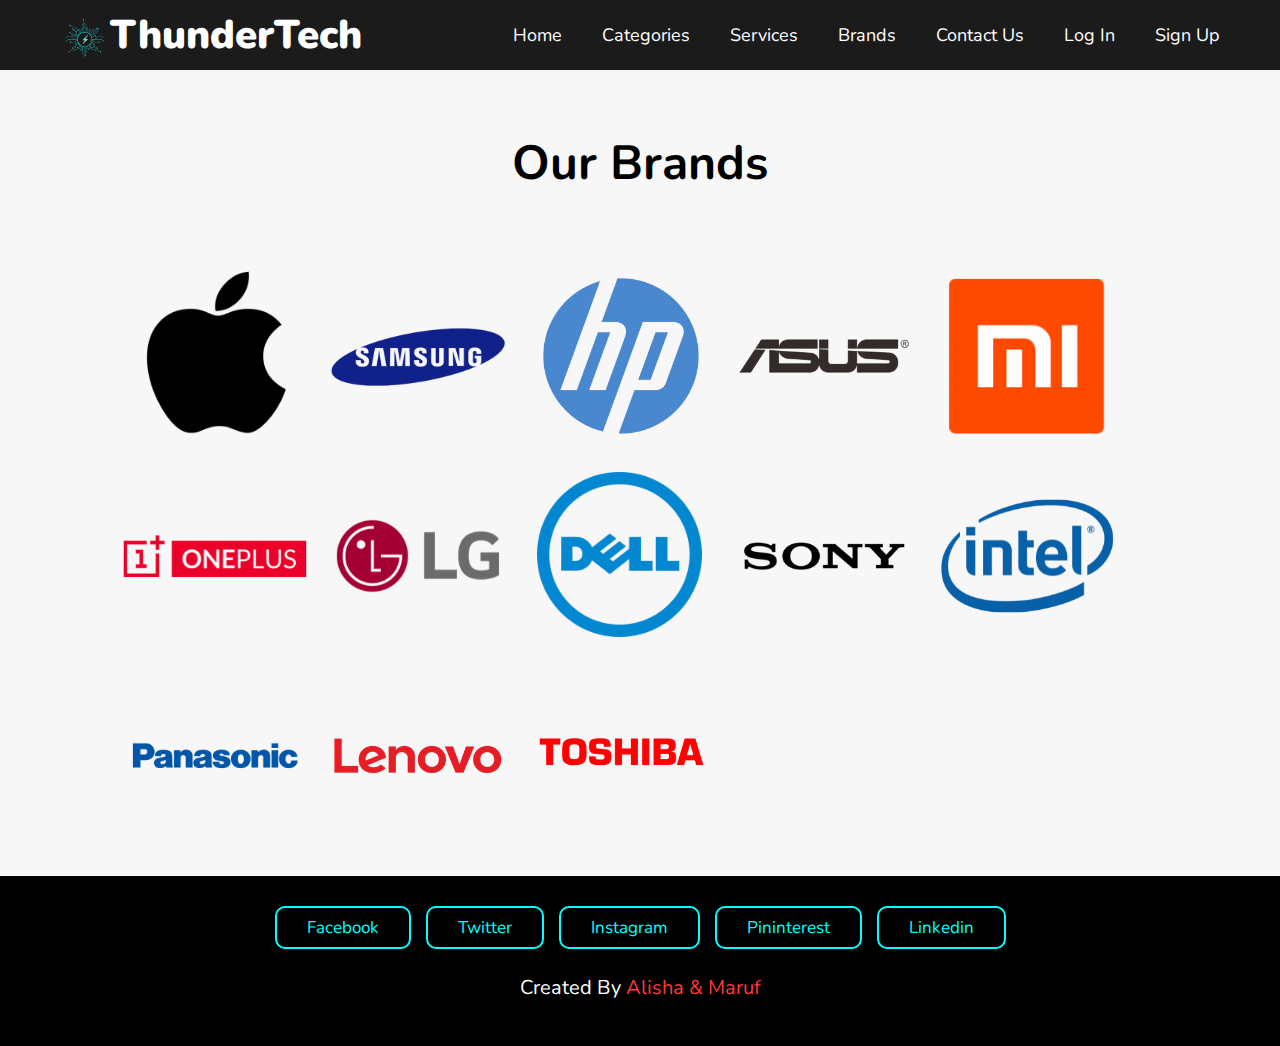
<file: brands.html>
<!DOCTYPE html>
<html lang ="en">
<head>
    <meta charset="UTF-8">
    <meta name="viewpoint" content="width=device-width, initial-scale=1.0">
    <title>Our Brands</title>
    <link rel="stylesheet" href="style.css">
    <style>
     
     h1{
     font-size: 48px;
    text-align: center;
     padding-top: 4rem;
     text-decoration: none;
     color:black;
     }
  

 h1 a:hover{
    background: -webkit-linear-gradient(cyan,black);
 -webkit-background-fill: text;
 -webkit-text-fill-color: transparent;
 }
    section a img:hover{
        opacity: .7;
    }


     </style>
</head>

<body>
       <!--header section starts-->

<nav>
    <div class="logo"><a href="index.html"><img src="Logo.png" alt="">ThunderTech</a></div>
     <label for="btn" class="icon">
       <span class="fa-fa-bars"></span>
     </label>
     <input type="checkbox" id="btn">
    <ul>
        <li><a href="index.html">Home</a></li>
        <li>
            <label for="btn-1" class="show">Features +</label>
           
            <a href="category.html">Categories </a>

            <input type="checkbox" id="btn-1">
            <ul>
                <li><a href="#"> SmartPhones</a></li>
                <li><a href="#">Gaming PCs</a></li>
                <li><a href="#">Laptops</a></li>
                <li><a href="#">Monitor</a></li>
                <li><a href="/category.html">More+</a></li>
            </ul>
        </li>
        <li>
            <label for="btn-2" class="show">Services +</label>
            <a href="#">Services </a>
            <input type="checkbox" id="btn-2">
            <ul>
                <li><a href="#"> Web Design </a></li>
                <li><a href="#"> App Design</a></li>
                
                <li>
                    <label for="btn-3" class="show">More +</label>
                   
                    <li><a href="category.html">more + </a></li>
                    <input type="checkbox" id="btn-3">
                    <ul>
                        <li><a href="#">Anti-virus</a></li>
                        <li><a href="#">Andoid Development</a></li>
                        <li><a href="#"></a>Office Installments</li>
                     
                    </ul>
                </li>
            </ul>
        </li>

        <li>
            <a href="brands.html">brands</a>
            <ul>
                <li><a href="#">samsung</a></li>
                <li><a href="#">xiomi</a></li>
                <li><a href="#">rayzen</a></li>
                <li><a href="#">Apple</a></li>
                <li><a href="category.html">more + </a></li>
            </ul>
        </li>
        <li><a href="contactUs.html">contact us</a></li>
        <li><a href="Login/login page.html">Log In</a></li>
        <li><a href="Sign up page.html">Sign Up</a></li>
    </ul>
</nav>

   <!--header section ends-->
   <section>
    <h1>Our Brands</h1>

    <div style="color:aliceblue; height: 60px"></div>
    
        <a href="https://www.apple.com" target="_blank"><img src="BrandsLogo/apple.png" alt=""></a>
    
   
        <a href="https://www.samsung.com/us/" target="_blank"><img src="BrandsLogo/samsung.png" alt=""></a>
    
    
        <a href="https://www.hp.com/us-en/home.html" target="_blank"><img src="BrandsLogo/hp.png" alt=""></a>
 
    
        <a href="https://www.asus.com/bd/" target="_blank"><img src="BrandsLogo/asus.png" alt=""></a>
    
  
        <a href="https://www.mi.com/global/"  target="_blank"><img src="BrandsLogo/mi.png" alt=""></a>
   
        <a href="https://www.oneplus.com/" target="_blank"><img src="BrandsLogo/oneplus.png" alt=""></a>
    
        <a href="https://www.lg.com/us" target="_blank"><img src="BrandsLogo/lg.png" alt=""></a>
    
        <a href="https://www.dell.com/" target="_blank"><img src="BrandsLogo/dell.png" alt=""></a>
  
        <a href="https://www.sony.com/en/" target="_blank"><img src="BrandsLogo/sony.png" alt=""></a>
   
        <a href="https://www.intel.com/content/www/us/en/homepage.html" target="_blank"><img src="BrandsLogo/intel.png" alt=""></a>

    
        <a href="https://shop.panasonic.com/" target="_blank"><img src="BrandsLogo/panasonic.png" alt=""></a>

        <a href="https://support.lenovo.com/bd/en/" target="_blank"><img src="BrandsLogo/lonovo.png" alt=""></a>

        <a href="https://www.toshiba.com/tai/" target="_blank"><img src="BrandsLogo/toshiba.png" alt=""></a>
    </div>

</section>
    <!--footer section stars-->
<section class="footer">
    <div class="share">
        <a href="#" class="btn">Facebook</a>
        <a href="#" class="btn">twitter</a>
        <a href="#" class="btn">instagram</a>
        <a href="#" class="btn">pininterest</a>
        <a href="#" class="btn">linkedin</a>
    </div>
  
    <h1 class="credit">created by <span>Alisha & Maruf</span></h1>
  </section>
  


</body>

</html>
</file>
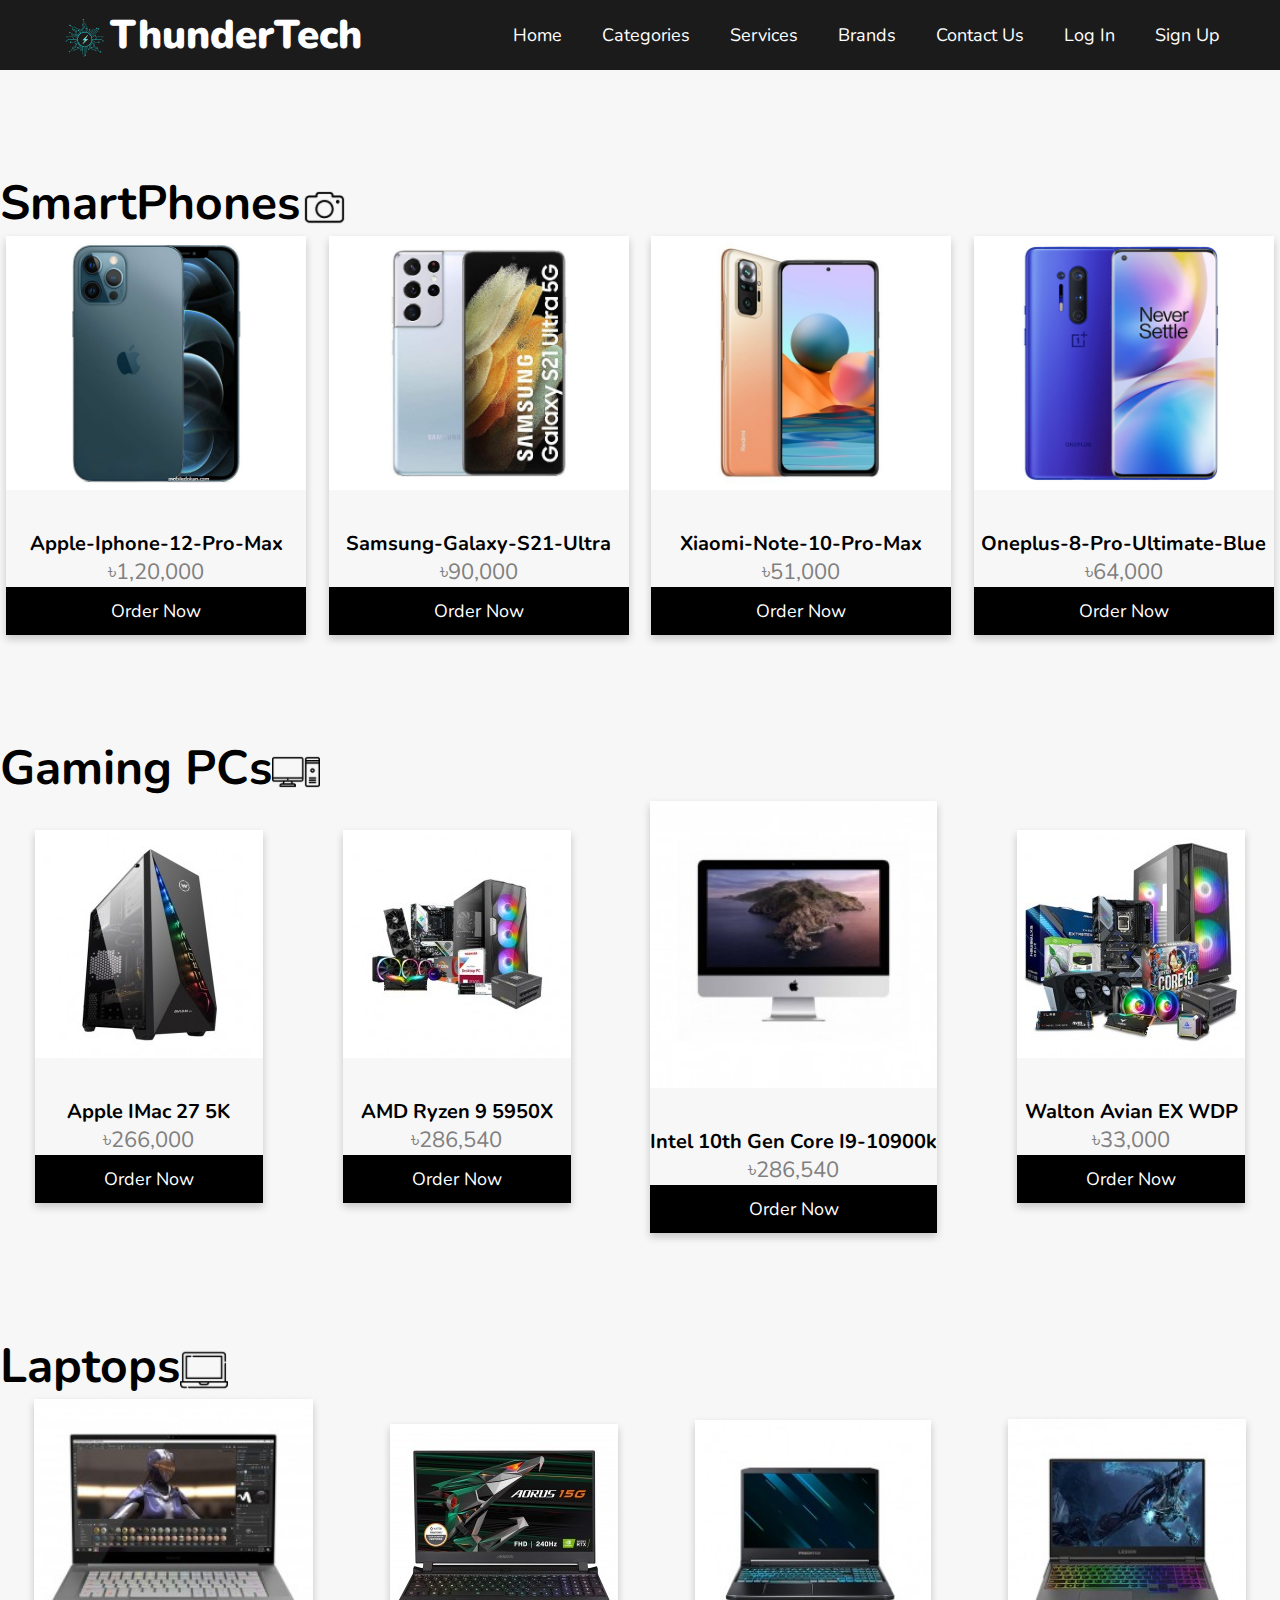
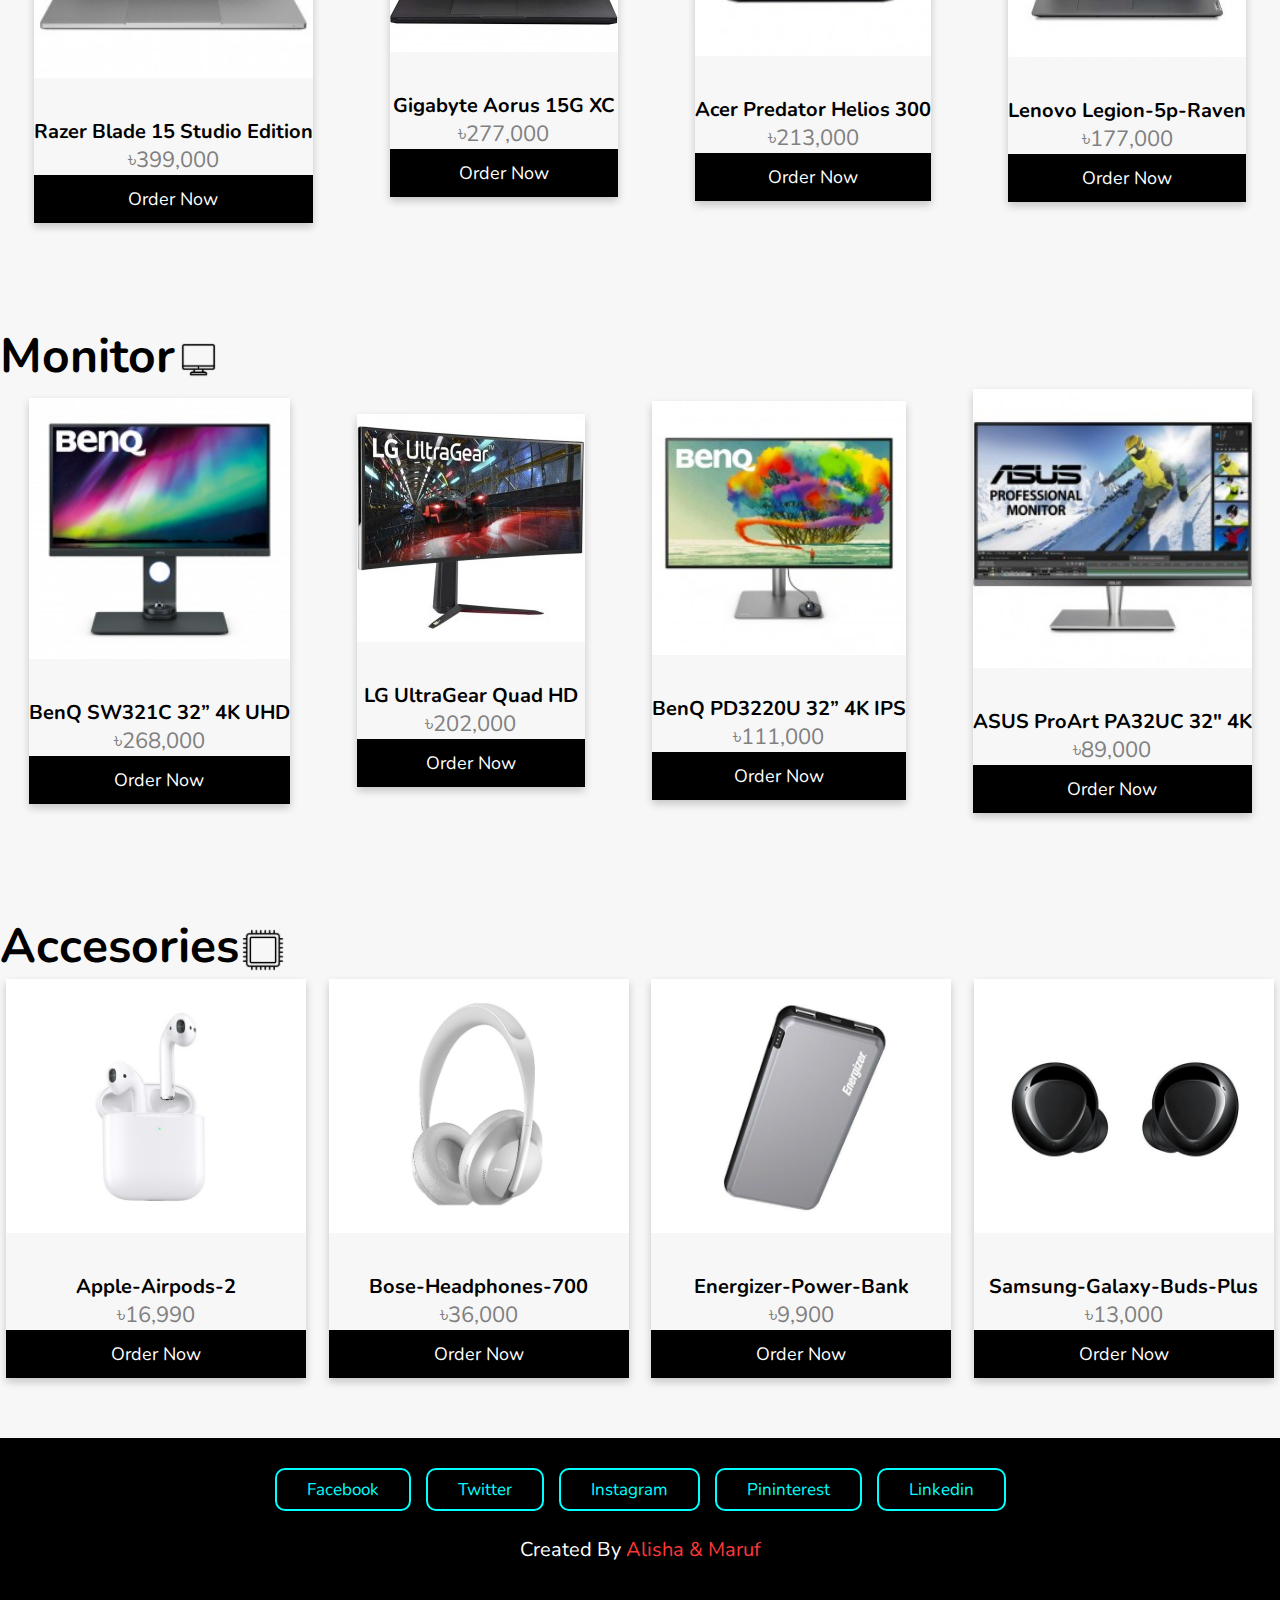
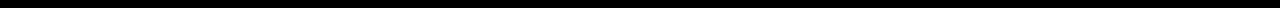
<file: category.html>
<!DOCTYPE html>
<html lang ="en">
<head>
    <meta charset="UTF-8">
    <meta name="viewpoint" content="width=device-width, initial-scale=1.0">
    <title>Our Products</title>
    <link rel="stylesheet" href="style.css">
    <style>
 
  h1{
      padding-top: 40px;
   }
 h1 a{
     font-size: 48px;
     text-align: left;
     padding-top: 4rem;
  
     text-decoration: none;
     color:black;
 }
 h1 a:hover{
    background: -webkit-linear-gradient(cyan,black);
 -webkit-background-fill: text;
 -webkit-text-fill-color: transparent;
 }

 .container{
     display: flex;
     flex-wrap: wrap;
     gap:1rem;
 }
  

 .card {
  box-shadow: 0 4px 8px 0 rgba(0, 0, 0, 0.2);
  max-width: 300px;
  
  margin: auto;
  text-align: center;
  font-family: arial;
}

.price {
  color: grey;
  font-size: 22px;
}

.card button {
  border: none;
  outline: 0;
  padding: 12px;
  color: white;
  background-color: #000;
  text-align: center;
  cursor: pointer;
  width: 100%;
  font-size: 18px;
}

.card button:hover {
  opacity: 0.7;
}
    </style>
        
     
    </head>
<body>
 <!--header section starts-->

<nav>
  <div class="logo"><a href="index.html"><img src="Logo.png" alt="">ThunderTech</a></div>
   <label for="btn" class="icon">
     <span class="fa-fa-bars"></span>
   </label>
   <input type="checkbox" id="btn">
  <ul>
      <li><a href="index.html">Home</a></li>
      <li>
          <label for="btn-1" class="show">Features +</label>
         
          <a href="category.html">Categories </a>

          <input type="checkbox" id="btn-1">
          <ul>
              <li><a href="#"> Smartphones</a></li>
              <li><a href="#">Laptops</a></li>
              <li><a href="#">Tablet</a></li>
              <li><a href="category.html">more + </a></li>
          </ul>
      </li>
      <li>
          <label for="btn-2" class="show">Services +</label>
          <a href="https://techservices.illinois.edu/">Services </a>
          <input type="checkbox" id="btn-2">
          <ul>
              <li><a href="#"> App Design </a></li>
              <li><a href="#"> Web Design</a></li>
              <li><a href="#"> Anti-Virus</a></li>
              
              
              <li>
                  <label for="btn-3" class="show">More +</label>
                 
                  <li><a href="https://techservices.illinois.edu/">more + </a></li>
                  <input type="checkbox" id="btn-3">
                 
              </li>
          </ul>
      </li>
      <li>
          <a href="brands.html">brands</a>
          <ul>
              <li><a href="#">samsung</a></li>
              <li><a href="#">xiomi</a></li>
              <li><a href="#">rayzen</a></li>
              <li><a href="#">Apple</a></li>
              <li><a href="brands.html">more + </a></li>
          </ul>
      </li>
      <li><a href="contact.html">contact us</a></li>
      <li><a href="Login/login page.html">Log In</a></li>
      <li><a href="Sign up page.html">Sign Up</a></li>
  </ul>
</nav>

 <!--header section ends-->

       <!--category section starts-->
       <div style="color:aliceblue; height: 60px"></div>
    <h1><a href="#">SmartPhones<img src="icon c/c_camera.png" alt =""></a></h1>
   
    <div class="container">  
     <div class="card">
        <img src="Phone image/Apple-iphone-12-Pro-Max.jpg" alt="Denim Jeans" style="width:100%">
        <h1>Apple-iphone-12-Pro-Max</h1>
        <p class="price"> ৳1,20,000</p>
        <p><button>Order Now</button></p>
      </div> 

      <div class="card">
        <img src="Phone image/Samsung-Galaxy-S21-Ultra-image.jpg" alt="Denim Jeans" style="width:100%">
        <h1>Samsung-Galaxy-S21-Ultra</h1>
        <p class="price"> ৳90,000</p>
        <p><button>Order Now</button></p>
      </div> 

      <div class="card">
        <img src="Phone image/Xiaomi-Redmi-Note-10-Pro-Max-image.jpg" alt="Denim Jeans" style="width:100%">
        <h1>Xiaomi-Note-10-Pro-Max</h1>
        <p class="price"> ৳51,000</p>
        <p><button>Order Now</button></p>
      </div> 

      <div class="card">
        <img src="Phone image/Oneplus-8-Pro-ultimate-blue.jpg" alt="Denim Jeans" style="width:100%">
        <h1>Oneplus-8-Pro-ultimate-blue</h1>
        <p class="price"> ৳64,000</p>
        <p><button>Order Now</button></p>
      </div>
    </div>


    <div style="color:aliceblue; height: 60px"></div>
    <h1><a href="#">Gaming PCs<img src="icon c/c_desktop.png"></a></h1>
   
    <div class="container">  
     <div class="card">
        <img src="Gaming pc/CG-1.jpg" alt="Denim Jeans" style="width:100%">
        <h1>Apple iMac 27 5K</h1>
        <p class="price"> ৳266,000</p>
        <p><button>Order Now</button></p>
      </div> 

      <div class="card">
        <img src="Gaming pc/CG-2.jpg" alt="Denim Jeans" style="width:100%">
        <h1>AMD Ryzen 9 5950X</h1>
        <p class="price"> ৳286,540</p>
        <p><button>Order Now</button></p>
      </div> 

      <div class="card">
        <img src="Gaming pc/CG-3.jpg" alt="Denim Jeans" style="width:100%">
        <h1>Intel 10th Gen Core i9-10900k</h1>
        <p class="price"> ৳286,540</p>
        <p><button>Order Now</button></p>
      </div> 

      <div class="card">
        <img src="Gaming pc/CG-4.jpg" alt="Denim Jeans" style="width:100%">
        <h1>Walton Avian EX WDP</h1>
        <p class="price"> ৳33,000</p>
        <p><button>Order Now</button></p>
      </div>
    </div>



    <div style="color:aliceblue; height: 60px"></div>
    <h1><a href="#">Laptops<img src="icon c/c_laptop.png"></a></h1>
   
    <div class="container">  
     <div class="card">
        <img src="Laptop image/Razer Blade 15 Studio Edition.jpg" alt="Denim Jeans" style="width:100%">
        <h1>Razer Blade 15 Studio Edition </h1>
        <p class="price"> ৳399,000</p>
        <p><button>Order Now</button></p>
      </div> 

      <div class="card">
        <img src="Laptop image/Gigabyte Aorus 15G XC.jpg" alt="Denim Jeans" style="width:100%">
        <h1> Gigabyte Aorus 15G XC</h1>
        <p class="price"> ৳277,000</p>
        <p><button>Order Now</button></p>
      </div> 

      <div class="card">
        <img src="Laptop image/Acer Predator Helios 300.jpg" alt="Denim Jeans" style="width:100%">
        <h1> Acer Predator Helios 300</h1>
        <p class="price"> ৳213,000</p>
        <p><button>Order Now</button></p>
      </div> 

      <div class="card">
        <img src="Laptop image/Lenovo legion-5p-raven.jpg" alt="Denim Jeans" style="width:100%">
        <h1>Lenovo legion-5p-raven</h1>
        <p class="price"> ৳177,000</p>
        <p><button>Order Now</button></p>
      </div>
    </div>
     

    <div style="color:aliceblue; height: 60px"></div>
    <h1><a href="#">Monitor<img src="icon c/c_monitor.png"></a></h1>
   
    <div class="container">  
     <div class="card">
        <img src="Monitor image/sw270c-1-228x228.jpg" alt="Denim Jeans" style="width:100%">
        <h1>BenQ SW321C 32” 4K UHD</h1>
        <p class="price"> ৳268,000</p>
        <p><button>Order Now</button></p>
      </div> 

      <div class="card">
        <img src="Monitor image/ultragear-38gn950-b-228x228.jpg" alt="Denim Jeans" style="width:100%">
        <h1>LG UltraGear Quad HD</h1>
        <p class="price"> ৳202,000</p>
        <p><button>Order Now</button></p>
      </div> 

      <div class="card">
        <img src="Monitor image/pd3220u-1-228x228.jpg" alt="Denim Jeans" style="width:100%">
        <h1>BenQ PD3220U 32” 4K IPS</h1>
        <p class="price"> ৳111,000</p>
        <p><button>Order Now</button></p>
      </div> 

      <div class="card">
        <img src="Monitor image/proart-pa32uc-228x228.jpg" alt="Denim Jeans" style="width:100%">
        <h1>ASUS ProArt PA32UC 32" 4K</h1>
        <p class="price"> ৳89,000</p>
        <p><button>Order Now</button></p>
      </div>
    </div>
     
    <div style="color:aliceblue; height: 60px"></div>
    
    <h1><a href="#">Accesories<img src="icon c/c_comonents.png"></a></h1>
    
   
    <div class="container">  
     <div class="card">
        <img src="Accessories image/Apple-Airpods-2-wireless-charging-case.jpg" alt="Denim Jeans" style="width:100%">
        <h1>Apple-Airpods-2</h1>
        <p class="price"> ৳16,990</p>
        <p><button>Order Now</button></p>
      </div> 

      <div class="card">
        <img src="Accessories image/Bose-Headphones-700.jpg" alt="Denim Jeans" style="width:100%">
        <h1>Bose-Headphones-700</h1>
        <p class="price"> ৳36,000</p>
        <p><button>Order Now</button></p>
      </div> 

      <div class="card">
        <img src="Accessories image/Energizer-UE10046.jpg" alt="Denim Jeans" style="width:100%">
        <h1>Energizer-Power-bank</h1>
        <p class="price"> ৳9,900</p>
        <p><button>Order Now</button></p>
      </div> 

      <div class="card">
        <img src="Accessories image/Samsung-Galaxy-Buds-Plus.jpg" alt="Denim Jeans" style="width:100%">
        <h1>Samsung-Galaxy-Buds-Plus</h1>
        <p class="price"> ৳13,000</p>
        <p><button>Order Now</button></p>
      </div>
    </div>
   

  
       <!--category section ends-->

  <div style="color:aliceblue; height: 60px"></div>

    <!--footer section stars-->
<section class="footer">
    <div class="share">
        <a href="#" class="btn">Facebook</a>
        <a href="#" class="btn">twitter</a>
        <a href="#" class="btn">instagram</a>
        <a href="#" class="btn">pininterest</a>
        <a href="#" class="btn">linkedin</a>
    </div>

    <h1 class="credit">created by <span>Alisha & Maruf</span></h1>
</section>

<!--footer section ends-->


    
</body>
</html>
</file>
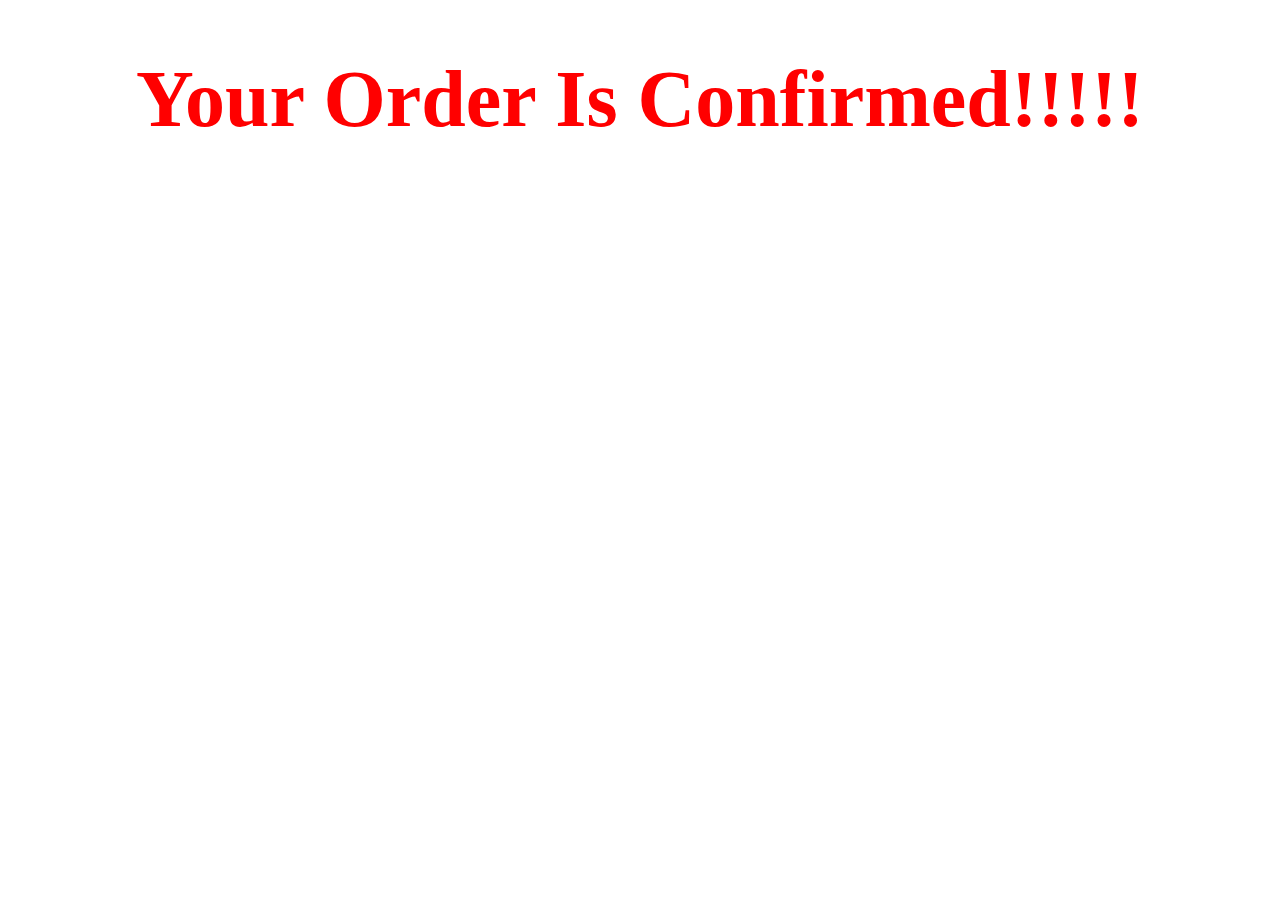
<file: Confirmed.html>
<!DOCTYPE html>
<html lang ="en">
<head>
    <meta charset="UTF-8">
    <meta name="viewpoint" content="width=device-width, initial-scale=1.0">
    <title>YAY!!</title>
     <link rel="stylesheet"  href="https://cdnjs.cloudflare.com/ajax/libs/font-awesome/5.15.3/css/all.min.css">
     
     
     <style>
      h1{
          color:red;
          font-size: 80px;
          text-align: center;
      } 
        
     </style>
    </head>
<body>
      <h1>Your Order Is Confirmed!!!!!</h1>

  

  <div style="color:aliceblue; height: 90px;"></div>

</body>
   
</html>
</file>
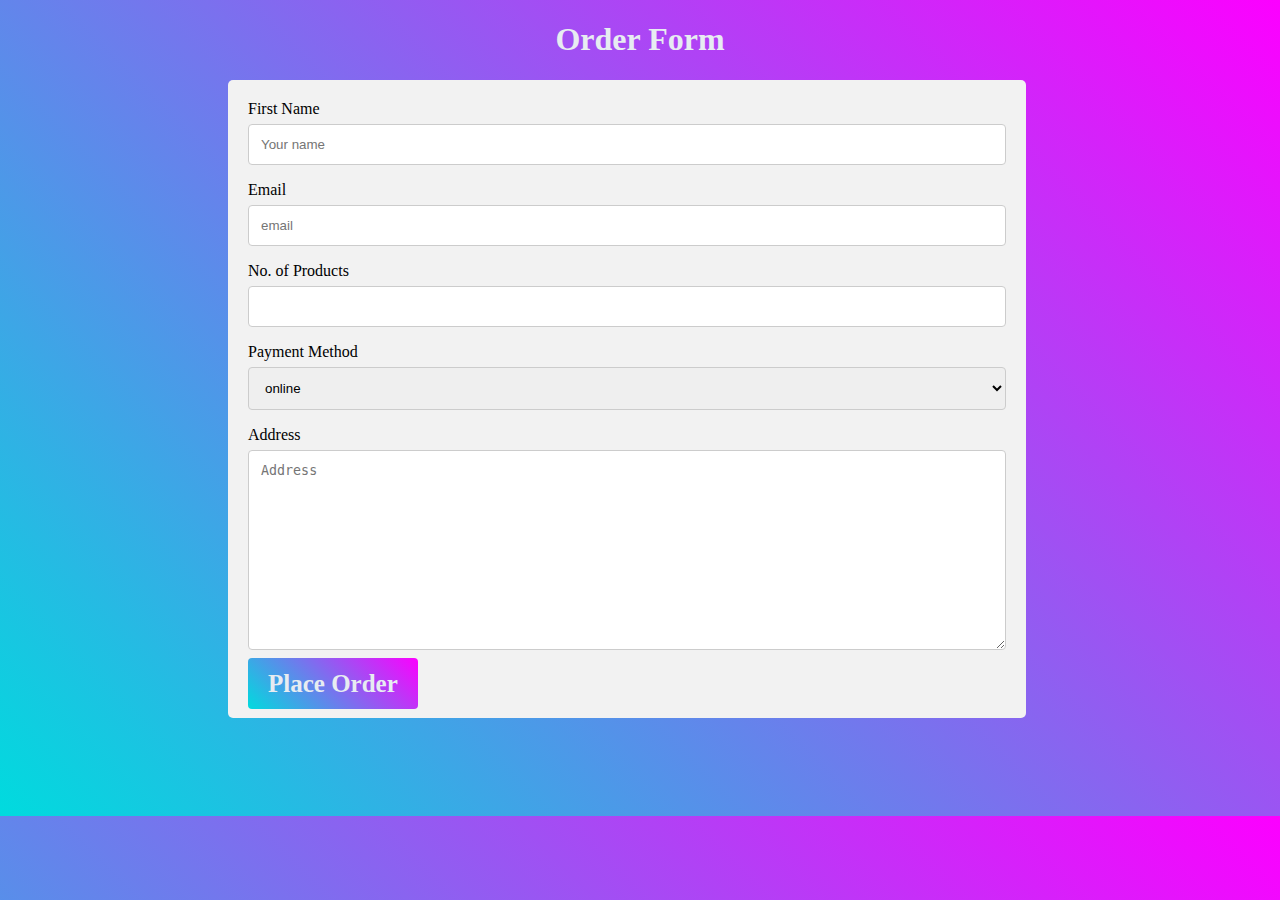
<file: orderNow.html>
<!DOCTYPE html>
<html lang ="en">
<head>
    <meta charset="UTF-8">
    <meta name="viewpoint" content="width=device-width, initial-scale=1.0">
    <title>OrderNow</title>
     <link rel="stylesheet"  href="https://cdnjs.cloudflare.com/ajax/libs/font-awesome/5.15.3/css/all.min.css">
     
     
     <style>
       body{
        background-image: linear-gradient(45deg, #00dbde, #fc00ff);

       }

input[type=text], select, textarea, input[type=email], input[type=number]{
  width: 100%; 
  padding: 12px; 
  border: 1px solid #ccc; 
  border-radius: 4px;
  box-sizing: border-box; 
  margin-top: 6px; 
  margin-bottom: 16px; 
  
  resize: vertical;
}
.btn{
  background-image: linear-gradient(45deg, #00dbde, #fc00ff);
  color: rgb(231, 236, 241);
  font-size: 25px;
  font-weight: 700;
  padding: 12px 20px;
  border: 4rem rgb(6, 65, 65);
  border-radius: 4px;
  text-decoration: none;

  cursor: pointer;
}


.btn:hover {
  background-color: black;
  color: black;
  opacity: .8;
}
h1{
  text-align: center;
   font-weight:700;
   color: rgb(231, 236, 241);
   
}


.container {
  border-radius: 5px;
  background-color: #f2f2f2;
  padding: 20px;
  width: 60%;
  height: 60%;
  margin-left: 220px;
 
} 
        
     </style>
    </head>
<body>
      <h1>Order Form</h1>

  <div class="container">
    <form action="action_page.php">
  
      <label for="fname">First Name</label>
      <input type="text" id="fname" name="firstname" placeholder="Your name">
  
      <label for="email">Email</label>
      <input type="email" id="email" name="email" placeholder="email">

      <label for="num">No. of Products</label>
      <input type="number" id="num" name="num" placeholder="">
  
      <label for="country">Payment Method</label>
      <select id="country" name="country">
        <option value="australia">online</option>
        <option value="canada">cash on delivery</option>
      </select>
  
      <label for="subject">Address</label>
      <textarea id="subject" name="subject" placeholder="Address" style="height:200px"></textarea>
  
   
      <a href="Confirmed.html" class="btn">Place Order</a>
  
    </form>
  </div> 

  <div style="color:aliceblue; height: 90px;"></div>

</body>
   
</html>
</file>
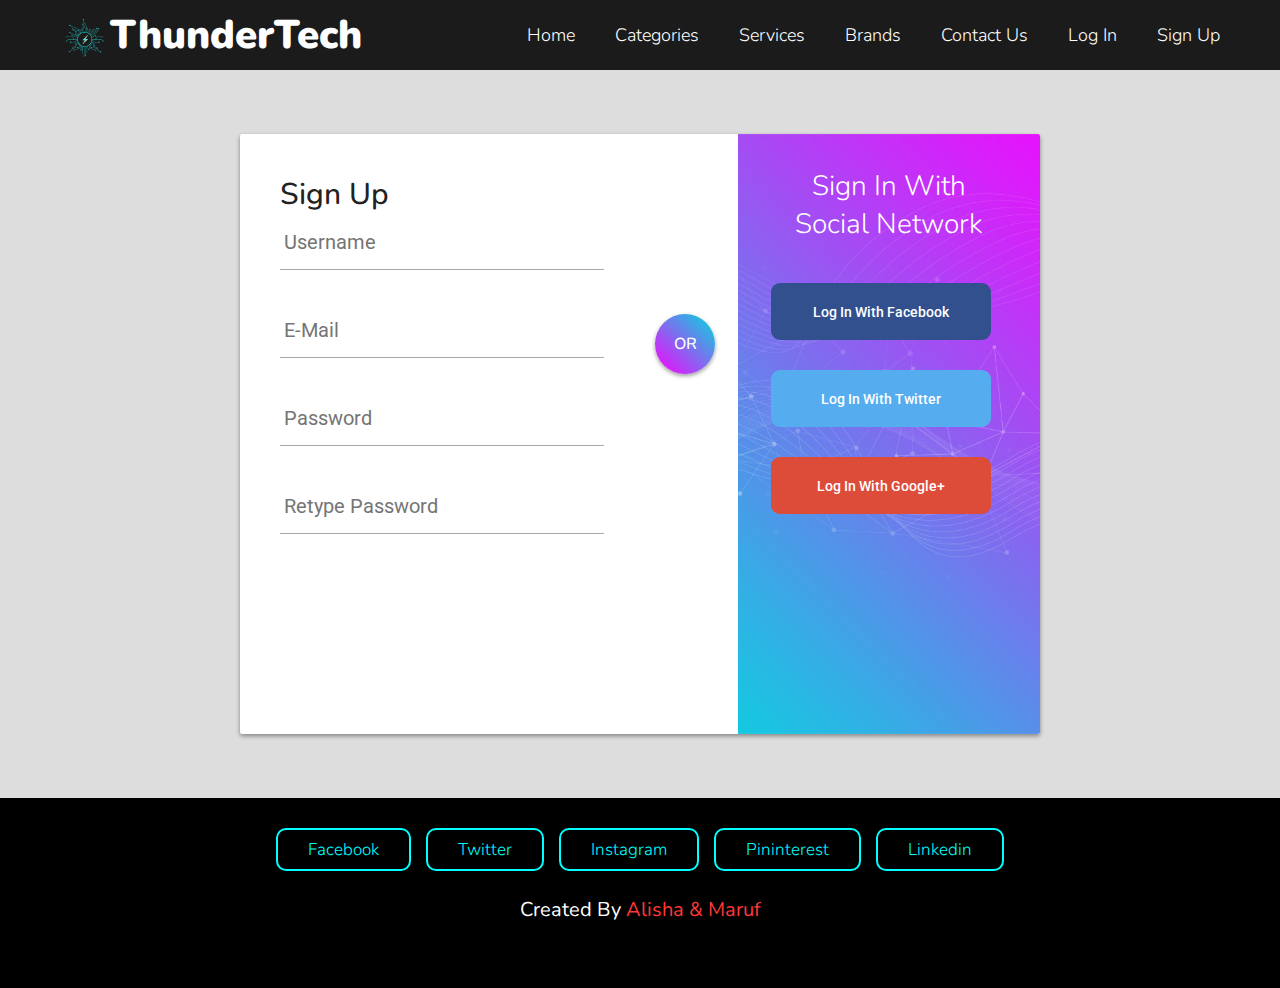
<file: Sign up page.html>
<!DOCTYPE html>
<html lang="en">
<html>
<head>
     <title>Sign Up</title>
     <meta name="viewport" content="width=device-width, initial-scale=1.0">
     <link rel="stylesheet" type="text/css" href="style.css">
     <link rel="stylesheet" type="text/css" href="css2.css">
   
</head>
<body>
     <!--header section starts-->

<nav>
  <div class="logo"><a href="index.html"><img src="Logo.png" alt="">ThunderTech</a></div>
   <label for="btn" class="icon">
     <span class="fa-fa-bars"></span>
   </label>
   <input type="checkbox" id="btn">
  <ul>
      <li><a href="index.html">Home</a></li>
      <li>
          <label for="btn-1" class="show">Features +</label>
         
          <a href="category.html">Categories </a>

          <input type="checkbox" id="btn-1">
          <ul>
              <li><a href="#"> SmartPhones</a></li>
            <li><a href="#">Gaming PCs</a></li>
            <li><a href="#">Laptops</a></li>
            <li><a href="#">Monitor</a></li>
            <li><a href="/category.html">More+</a></li>
          </ul>
      </li>
      <li>
          <label for="btn-2" class="show">Services +</label>
          <a href="#">Services </a>
          <input type="checkbox" id="btn-2">
          <ul>
              <li><a href="#"> App Design </a></li>
              <li><a href="#"> Web Design</a></li>
              <li><a href="#"> Anti-Virus</a></li>
              
              
              <li>
                  <label for="btn-3" class="show">More +</label>
                 
                  <li><a href="category.html">more + </a></li>
                  <input type="checkbox" id="btn-3">
                  <ul>
                      <li><a href="#">sub-1</a></li>
                      <li><a href="#">sub-1</a></li>
                      <li><a href="#">sub-1</a></li>
                   
                  </ul>
              </li>
          </ul>
      </li>
      <li>
          <a href="brands.html">brands</a>
          <ul>
              <li><a href="#">samsung</a></li>
              <li><a href="#">xiomi</a></li>
              <li><a href="#">rayzen</a></li>
              <li><a href="#">Apple</a></li>
              <li><a href="category.html">more + </a></li>
          </ul>
      </li>
      <li><a href="contact.html">contact us</a></li>
      <li><a href="Login/login page.html">Log In</a></li>
      <li><a href="Sign up page.html">Sign Up</a></li>
  </ul>
</nav>

 <!--header section ends--> 


    <div id="login-box">
        <div class="left">
          <p style="font-size: 30px;font-weight: 500; " >Sign up</p> 
          
          <input type="text" name="username" placeholder="Username" />
          <input type="text" name="email" placeholder="E-mail" />
          <input type="password" name="password" placeholder="Password" />
          <input type="password" name="password2" placeholder="Retype password" />
          
          <input type="submit" name="signup_submit" value="Sign up" />
        </div>
        
        <div class="right">
          <span class="loginwith">Sign in with<br />Social network</span>
          
          <button class="social-signin facebook">Log in with facebook</button>
          <button class="social-signin twitter">Log in with Twitter</button>
          <button class="social-signin google">Log in with Google+</button>
        </div>
        <div class="or">OR</div>
      </div>


<!--footer section stars-->
<section class="footer">
  <div class="share">
      <a href="#" class="btn">Facebook</a>
      <a href="#" class="btn">twitter</a>
      <a href="#" class="btn">instagram</a>
      <a href="#" class="btn">pininterest</a>
      <a href="#" class="btn">linkedin</a>
  </div>

  <h1 class="credit">created by <span>Alisha & Maruf</span></h1>
</section>

<!--footer section ends-->

</body>
</html>
</file>
<file: style.css>
@import url('https://fonts.googleapis.com/css2?family=Nunito:wght@200;300;400;600;700&display=swap');

:root{
  --red:#ff3838;

}

*{
font-family: 'Nunito', sans-serif;
margin:0; padding:0;
box-sizing: border-box;
outline: none; border:none;
text-decoration: none;
text-transform: capitalize;
transition: all .2s linear;
}

*::selection{
    background:var(--red);
    color:#fff;
}
html{
  font-size: 62.5%;
  overflow-x: hidden;
  scroll-behavior: smooth;
  scroll-padding-top: 6rem;

}

body{
   background: #f7f7f7;

}
section{
    padding:2rem 9%;
}
.heading{
  text-align: center;
  font-size: 3.5rem;
  padding: 1rem;
  color:#666
}
.heading span{
 /*color:cyan;
 box-shadow: #000;*/
 
 background: -webkit-linear-gradient(cyan,black);
 -webkit-background-clip: text;
 -webkit-text-fill-color: transparent;

}
.btn{
  display: inline-block;
  padding: .8rem 3rem;
  border:.2rem solid cyan;
  color: black;
  cursor: pointer;
  font-size: 1.7rem;
  border-radius: 1rem;
  position: relative;
  overflow: hidden;
  z-index: 0;
  margin-top: 1rem;
}
.btn::before{
  content: '';
  position: absolute;
  top:0; right:0;
  width:0%;
  height:100%;
  background: #1b1b1b;
  transition: .5s linear;
  z-index: -1;

}
.btn:hover::before{
  width:100%;
  left:0;
}

.btn:hover{
   color: #fff;
}
nav{
  background: #1b1b1b;
}
nav:after{
  content: '';
  clear: both;
  display: table;
}
nav .logo{
  float: left;
  color: white;
  font-size: 40px;
  font-weight:  900;
  line-height: 70px;
  padding-left: 60px;
  /*display: none;*/
}
nav .logo a{
  text-decoration: none;
  color: white;
}
nav .logo a:hover{
   color:cyan;
   text-decoration: none;

}

nav ul{
  float: right;
  list-style: none;
  margin-right: 40px;
  position: relative;
}

nav ul li{
  float: left;
  display: inline-block;
  background: #1b1b1b;
  margin: 0 5px;
}

nav ul li a{
  color: white;
  text-decoration: none;
  line-height: 70px;
  font-size: 18px;
  padding:  8px 15px;
}

nav ul li a:hover{
  border-radius: 5px;
  box-shadow: 0 0 5px #33ffff,
              0 0 5px #66ffff,
              0 0 5px #99ffff;
}
nav ul ul li a:hover{
  color: cyan;
  box-shadow: none;
}

nav ul ul{
  position: absolute;
  top: 90px;
  border-top: 3px solid cyan;
  opacity: 0;
  visibility: hidden;
  transition: top .3s;
}
nav ul ul ul{
  border-top: none;
}
nav ul li:hover > ul{
  top: 70px;
  opacity: 1;
  visibility: visible;
}
nav ul ul li{
   position: relative;
   margin: 0px;
   width:150px;
   float: none;
   display: list-item;
   border-bottom: 1px solid rgba(0,0,0,0.3);

}

nav ul ul li a{
   line-height: 50px;
}

nav ul ul ul li{
   position: relative;
   top: -70px;
   left: 150px;
}

.show,.icon, input{
   display:none;
   
}
@media all and (max-widht: 968px){
   nav ul{
       margin-right: 0px;
       float:left;
   }
   nav .logo{
       padding-left: 30px;
       width: 100%;
   }
   nav ul li, nav ul ul li{
       display: block;
       width: 100%;
   }
    nav ul ul{
        top: 70px;
        position: static;
        border-top: none;
        float: none;
        display: none;
        opacity: 1;
        visibility: visible;
    }
    nav ul ul ul li {
        position: static;
    }
    nav ul ul li{
        border-bottom: 0px;
    }
    nav ul ul a{
        padding-left:  40px;
    }
    nav ul ul ul a{
      padding-left:  80px;
  }
    .show{
        display: block;
        color: white;
        font-size: 18px;
        padding: 0 20px;
        line-height:  70px;
        cursor: pointer;
    }
    .show:hover{
        color: cyan;
    }
    .icon{
        display: block;
        color: white;
        position: absolute;
        right: 40px;
        line-height:  70px;
        font-size:  25px;
        cursor: pointer;
    }
  nav ul li a:hover{
      box-shadow: none;
  }
  .show + a, ul{
      display: none;
  }
  [id^=btn]:checked +ul{
      display: block;
  }
}


* {box-sizing: border-box}

.mySlides {display: none}
img {vertical-align: middle;}

/* Slideshow container */
.slideshow-container {
  max-width: 1000px;
  position: relative;
  margin: auto;
}
.mySlides img{
  width: 100%;
  height: 500px;
  
}

/* Next & previous buttons */
.prev, .next {
  cursor: pointer;
  position: absolute;
  top: 50%;
  width: auto;
  padding: 16px;
  margin-top: -22px;
  color: white;
  font-weight: bold;
  font-size: 18px;
  transition: 0.6s ease;
  border-radius: 0 3px 3px 0;
  user-select: none;
}

/* Position the "next button" to the right */
.next {
  right: 0;
  border-radius: 3px 0 0 3px;
}

/* On hover, add a black background color with a little bit see-through */
.prev:hover, .next:hover {
  background-color: rgba(0,0,0,0.8);
}

/* Caption text */
.text {
  color: #f2f2f2;
  font-size: 15px;
  padding: 8px 12px;
  position: absolute;
  bottom: 8px;
  width: 100%;
  text-align: center;
}

/* Number text (1/3 etc) */
.numbertext {
  color: #f2f2f2;
  font-size: 12px;
  padding: 8px 12px;
  position: absolute;
  top: 0;
}

/* The dots/bullets/indicators */
.dot {
  cursor: pointer;
  height: 15px;
  width: 15px;
  margin: 0 2px;
  background-color: #bbb;
  border-radius: 50%;
  display: inline-block;
  transition: background-color 0.6s ease;
}

.active, .dot:hover {
  background-color: #717171;
}

/* Fading animation */
.fade {
  -webkit-animation-name: fade;
  -webkit-animation-duration: 1.5s;
  animation-name: fade;
  animation-duration: 1.5s;
}

@-webkit-keyframes fade {
  from {opacity: .4} 
  to {opacity: 1}
}

@keyframes fade {
  from {opacity: .4} 
  to {opacity: 1}
}

/* On smaller screens, decrease text size */
@media only screen and (max-width: 300px) {
  .prev, .next,.text {font-size: 11px}
}



.home{
    display:flex;
    flex-wrap:wrap;
    gap: 1.5rem;
    min-height: 100vh;
    align-items: center;
    background: url(../images/home-bg.jpg) no repeat;
    background-size: cover;
    background-position: center;
}
.home .content{
    flex: 1 1 40rem;
    padding-top: 6.5rem;
    
}
.home .image{
    flex:1 1 40rem;
}
.home .image img{
    width: 100%;
    padding: 1rem;
    padding-left: 0;
    animation: float 3s linear infinite;
}

@keyframes float{

    0%, 100%{
        transform: translateY(0rem);
    }

    50%{
        transform: translateY(3rem);
    }

}


.home .content h3{
  font-size: 5rem;
  color: #333;
}


.home .content p{
  font-size: 1.7rem;
  color: #666;
  padding: 1rem 0;
}



.speciality .box-container{
  display: flex;
  flex-wrap: wrap;
  gap:1.5rem;
}

.speciality .box-container .box{
  flex:1 1 30rem;
  position: relative;
  overflow: hidden;
  box-shadow: 0 .5rem 1rem rgba(0,0,0,.1);
  border:.1rem solid rgba(0,0,0,.3);
  cursor: pointer;
  border-radius: .5rem;
}

.speciality .box-container .box .image{
  height:100%;
  width:100%;
  object-fit: cover;
  position: absolute;
  top:-100%; left:0;
}

.speciality .box-container .box .content{
  text-align: center;
  background:#fff;
  padding:2rem;
}

.speciality .box-container .box .content img{
  margin:1.5rem 0;
}

.speciality .box-container .box .content h3{
  font-size: 2.5rem;
  color:#333;
}
.speciality .box-container .box .content p{
  font-size: 1.6rem;
  color:#666;
  padding:1rem 0;
}

.speciality .box-container .box:hover .image{
  top:0;
}

.speciality .box-container .box:hover .content{
  transform: translateY(100%);
}
.popular .box-container{
  display: flex;
  flex-wrap: wrap;
  gap: 1.5;
}
.popular .box-container .box{
  padding: 2rem;
  background: #fff;
  box-shadow: 0 .5rem 1rem ragba(0,0,0,.1);
  border:.1rem solid rgba(0,0,0,.3);
  border-radius: .5rem;
  text-align: center;
  flex:1 1 30rem;
  position: relative;
}

.popular .box-container .box img{
  height:25rem;
  object-fit: cover;
  width: 100%;
  border-radius: .5rem;
}

.popular .box-container .box .price{
  position:absolute;
  top:3rem; left:3rem;
  background: var(--red);
  color:#fff;
  font-size: 2rem;
  padding: .5rem 1rem;
  border-radius: .5rem;
}

.popular .box-container .box h3{
  color:#333;
  font-size: 2.5rem;
  padding: 1rem;
}

.popular .box-container .box .stars i{
  color:gold;
  font-size: 1.7rem;
  padding: 1rem .1rem;
}

.steps{
  display: flex;
  flex-wrap: wrap;
  gap:1.5rem;
  padding:1rem;
}
.steps .box{
  flex: 1 1 25rem;
  padding: 1rem;
  text-align: center;
}

.steps .box h3{
  font-size: 3rem;
  color:#333;
  padding: 1rem;
}
.gallary .box-container{
  display: flex;
  flex-wrap: wrap;
  gap:1.5rem;
}

.gallary .box-container .box{
  height: 25rem;
  flex:1 1 30rem;
  border:1rem  solid #fff;
  box-shadow:0 .5rem 1rem rgba(0, 0, 0, .1);
  border-radius: .5rem;
  position: relative;
  overflow: hidden;
}

.gallary .box-container .box:hover{
   height: 120%;
   width:120%;

}

/*.gallary .box-container .box img{
  height: 100%;
  width: 100%;
  object-fit: cover;
}

.gallary .box-container .box .content{
  position: absolute;
  top:-100%; left: 0;
  height: 100%;
  width: 100%;
  background: rgba(255, 255, 255, .9);
  padding: 2rem;
  padding-top: 5rem;
  text-align: center;
}

.gallary .box-container .box .content h3{
  font-size: 2.5rem;
  color:#333;
}

.gallary .box-container .box .content p{
  font-size: 1.5rem;
  color:#666;
  padding: .5rem 0;
}

.gallary .box-container .box:hover .content{
  top:0;
}*/
.review .box-container{
  display: flex;
  flex-wrap: wrap;
  gap: 1.5rem;
}
.review .box-container .box{
  text-align: center;
  padding: 2rem;
  border: 1rem solid #fff;
  box-shadow: 0 .5rem 1rem rgba(0,0,0,.3);
  border-radius: .5rem;
  flex: 1 1 30rem;
  background: #333;
  margin-top: 6rem;
}

.review .box-container .box img{
  height:12rem;
  width:12rem;
  border-radius: 50%;
  border:1rem solid #fff;
  margin-top: -8rem;
  object-fit: cover;
}

.review .box-container .box h3{
  font-size: 2.5rem;
  color:#fff;
  padding:.5rem 0;
}

.review .box-container .box .stars i{
  font-size: 2rem;
  color:var(--red);
  padding:.5rem 0;
}
.review .box-container .box p{
  font-size: 1.5rem;
  color:#eee;
  padding:1rem 0;
}




.footer{
  background: #000;
  text-align: center;
}
.footer .share{
  display: flex;
  gap:1.5rem;
  justify-content: center;
  flex-wrap: wrap;
}

.footer .credit{
  padding: 2.5rem 1rem;
  color:#fff;
  font-weight: normal;
  font-size: 2rem;
}

.footer .credit span{
  color:var(--red);
}
.footer .btn{
  color: cyan;
  
}

.footer .btn:hover{
  color: #fff;
  background-color: cyan;
}

/*#scroll-top{
  position: fixed;
  top:-120%;
  right:2rem;
  padding: .5rem 1.5rem;
  font-size: 4rem;
  background: var(--red);
  color:#fff;
  border-radius: .5rem;
  transition: 1s linear;
  z-index: 1000;
}

#scroll-top.active{
  top:calc(100%-12rem);
}

.loader-container{
  position: fixed;
  top:0; left: 0;
  z-index: 10000;
  background: #fff;
  display: flex;
  align-items: center;
  justify-content: center;
  height: 100%;
  width:100%;
}

.loader-container.fade-out{
  top:-120%;
}*/





















@media(max-width:991px){

    html{
  font-size: 55%;
}
    header{
        padding:2rem;
    }

    section{
      padding:2rem 9%;
    }

}
@media(max-width:768px){
    #menu-bar{
        display: initial;
    }

    header .navbar{
        position:absolute;
        top:100%; left:0; right:0;
        background: #f7f7f7;
        border-top: .1rem solid rgba(0,0,0,.1);
        clip-path: polygon(0 0, 100% 0, 100% 0, 0 0);
    }
    header .navbar.active{
        clip-path: polygon(0 0, 100% 0, 100% 100%, 0% 100%);
    }
    header .navbar a{
        margin: 1.5rem;
        padding: 1.5rem;
        display: block;
        border:.2rem solid rgba(0, 0, 0, .1);
        border-left:.5rem solid var(--red);
        background:#fff;
    }
}
@media(max-width:400px){

html{
font-size: 55%;
}
 
}
</file>
<file: css2.css>
@import url(https://fonts.googleapis.com/css?family=Roboto:400,300,500);
*:focus {
  outline: none;
}

body {
  margin: 0;
  padding: 0;
  background: #DDD;
  font-size: 16px;
  color: #222;
  font-family: 'Roboto', sans-serif;
  font-weight: 300;
}

#login-box {
  position: relative;
  margin: 5% auto;
  width: 800px;
  height: 600px;
  background: #FFF;
  border-radius: 2px;
  box-shadow: 0 2px 4px rgba(0, 0, 0, 0.4);
}

.left {
  position: absolute;
  top: 0;
  left: 0;
  box-sizing: border-box;
  padding: 40px;
  width: 300px;
  height: 400px;
}

h1 {
  margin: 0 0 20px 0;
  font-weight: 300;
  font-size: 28px;
}

input[type="text"],
input[type="password"] {
  display: block;
  box-sizing: border-box;
  margin-bottom: 33px;
  padding: 4px;
  width: 324px;
  height: 55px;
  border: none;
  border-bottom: 1px solid #AAA;
  font-family: 'Roboto', sans-serif;
  font-weight: 400;
  font-size: 20px;
  transition: 0.2s ease;
}

input[type="text"]:focus,
input[type="password"]:focus {
  border-bottom: 2px solid #16a085;
  color: #16a085;
  transition: 0.2s ease;
}

input[type="submit"] {
  margin-top: 22px;
  width: 322px;
  height: 44px;
  background-image: linear-gradient(45deg, #00dbde, #fc00ff);
  border: none;
  border-radius: 6px;
  color: #FFF;
  font-family: 'Roboto', sans-serif;
  font-weight: 500;
  font-size: 18px;
  text-transform: uppercase;
  transition: 0.1s ease;
  cursor: pointer;
}

input[type="submit"]:hover,
input[type="submit"]:focus {
  opacity: 0.8;
  box-shadow: 0 2px 4px rgba(0, 0, 0, 0.4);
  transition: 0.1s ease;
}

input[type="submit"]:active {
  opacity: 1;
  box-shadow: 0 1px 2px rgba(0, 0, 0, 0.4);
  transition: 0.1s ease;
}

.or {
  position: absolute;
  top: 180px;
  left: 415px;
  width: 60px;
  height: 60px;
  background-image: linear-gradient(44deg,  #fc00ff,#00dbde);
  border-radius: 50%;
  box-shadow: 0 2px 4px rgba(0, 0, 0, 0.4);
  line-height: 60px;
  text-align: center;
  font-weight: 500;
  color: white;
}

.right {
  position: absolute;
  top: 0;
  right: 0;
  box-sizing: border-box;
  padding: 33px;
  width: 302px;
  height: 600px;
  background-image:url("bg-2.jpg") ;
  background-size: cover;
  background-position: center;
  border-radius: 0 2px 2px 0;
}

.right .loginwith {
  display: block;
  margin-bottom: 40px;
  font-size: 28px;
  color: #FFF;
  text-align: center;
}

button.social-signin {
  margin-bottom: 30px;
  width: 220px;
  height: 57px;
  border: none;
  border-radius: 9px;
  color: #FFF;
  font-family: 'Roboto', sans-serif;
  font-weight: 500;
  transition: 0.2s ease;
  cursor: pointer;
  font-size: 14px;
  
}

button.social-signin:hover,
button.social-signin:focus {
  box-shadow: 0 2px 4px rgba(0, 0, 0, 0.4);
  transition: 0.2s ease;
}

button.social-signin:active {
  box-shadow: 0 1px 2px rgba(0, 0, 0, 0.4);
  transition: 0.2s ease;
}

button.social-signin.facebook {
  background: #32508E;
}

button.social-signin.twitter {
  background: #55ACEE;
}

button.social-signin.google {
  background: #DD4B39;
}
</file>
